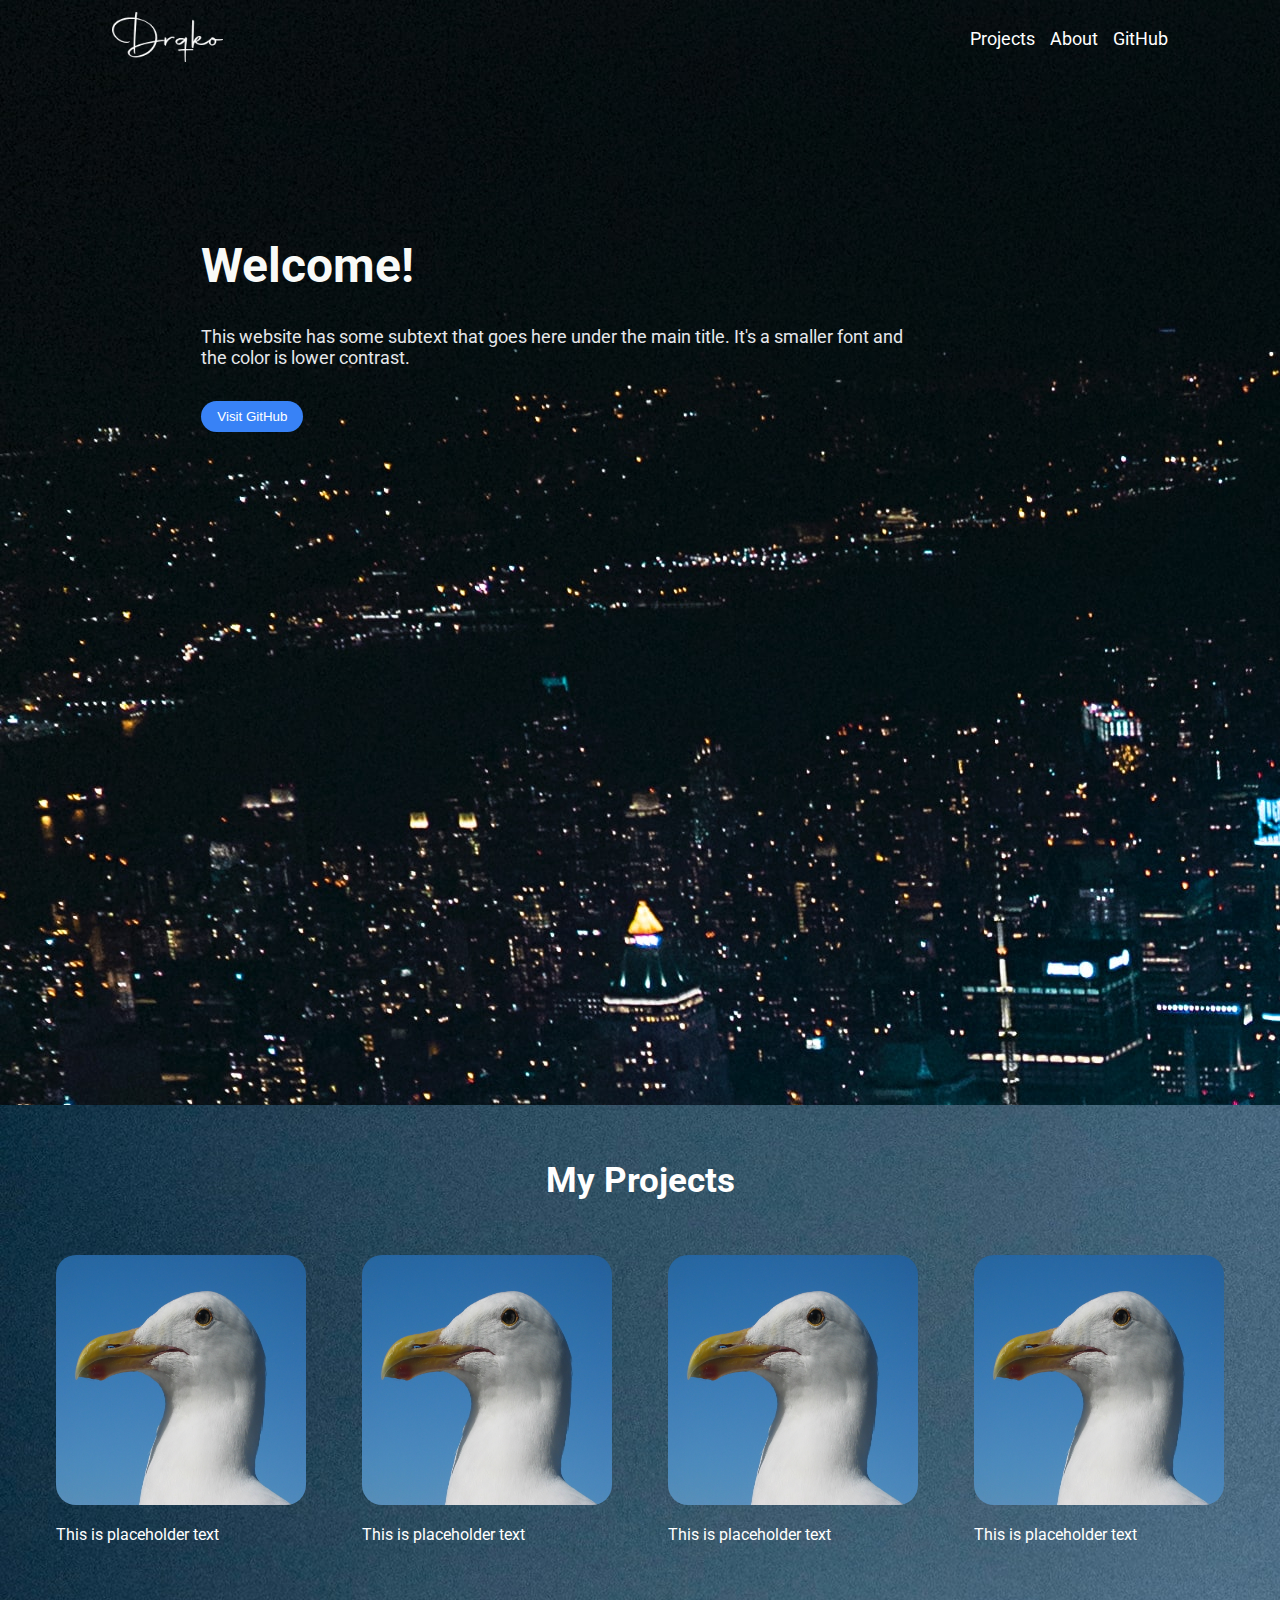
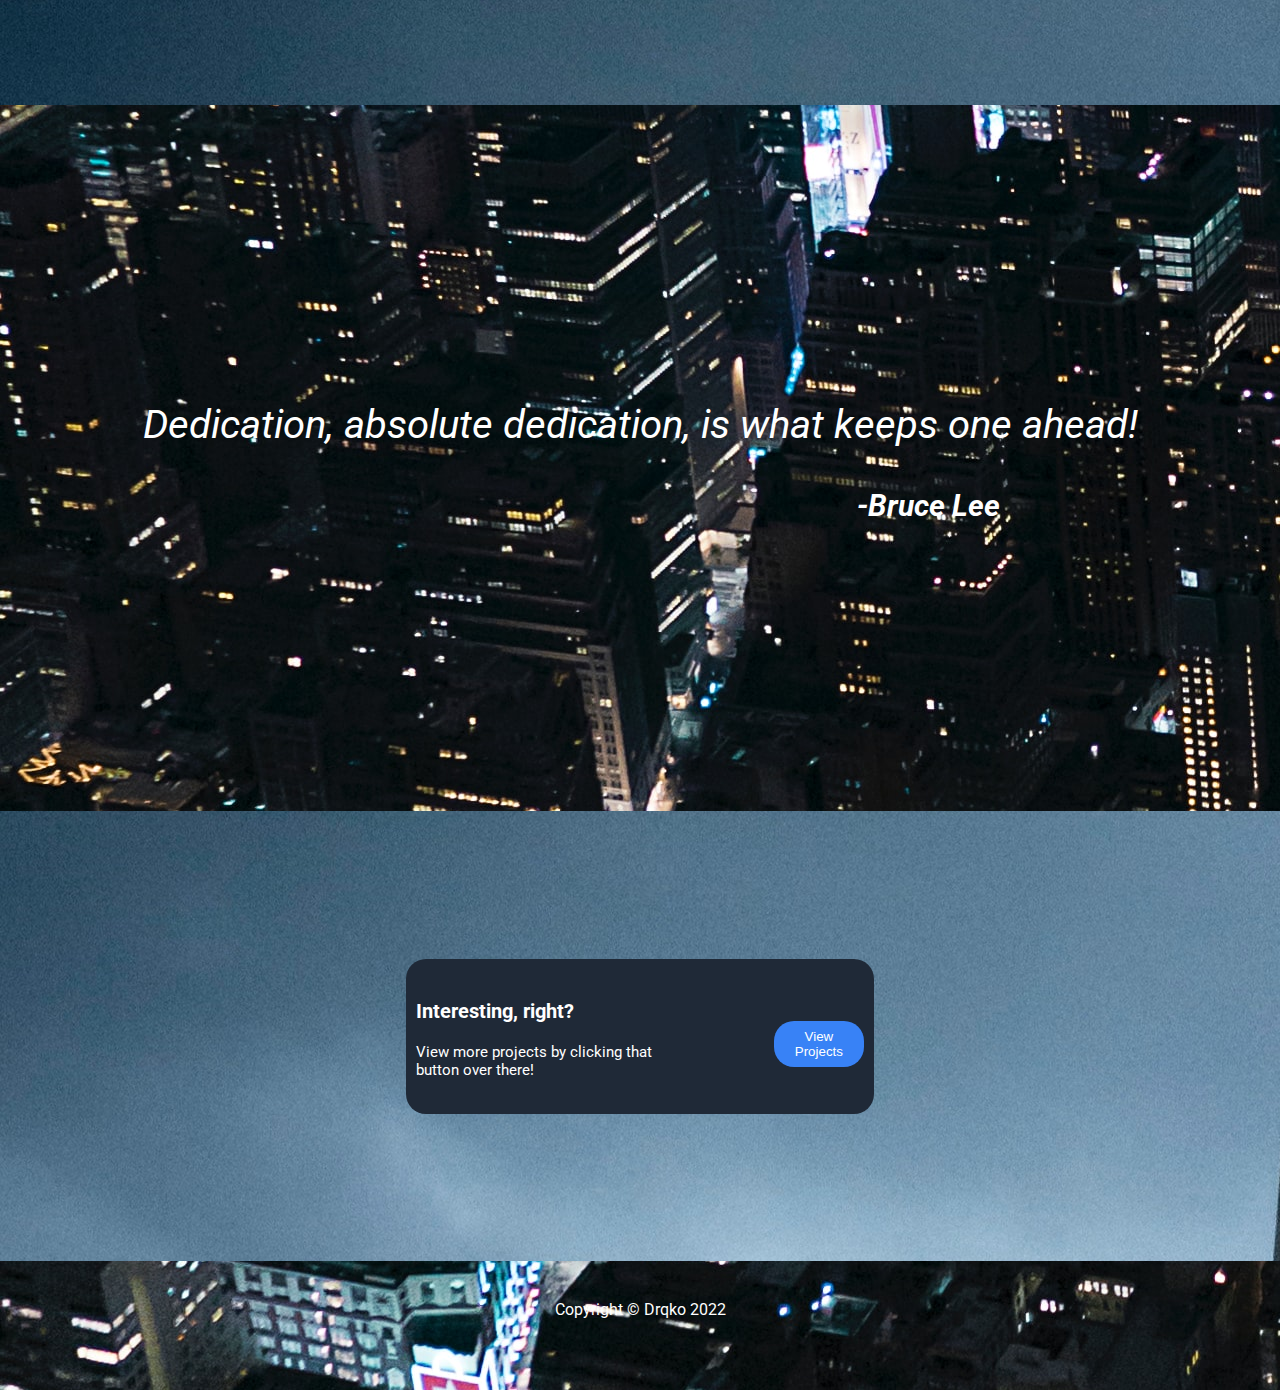
<file: index.html>
<!DOCTYPE html>
<html lang="en">
<head>
    <meta charset="UTF-8">
    <meta http-equiv="X-UA-Compatible" content="IE=edge">
    <meta name="viewport" content="width=device-width, initial-scale=1.0">
    <title>Drqko's Portfolio | Home</title>
    <link rel="stylesheet" href="style.css">
    <link rel="icon" type="image/png" href="images/icon.png">
</head>
<body>
    <header>
        <div class="left">
            <a href="">
                <img src="images/logo.png" href="/index.html" height="50" width="auto">
            </a>
        </div>
        <ul class="links">
            <li><a href="projects.html">Projects</a></li>
            <li><a href="">About</a></li>
            <li><a href="https://github.com/drqko">GitHub</a></li>
        </ul>
    </header>

    <div class="content">
        <div>
            <h1 class="hero-main">Welcome!</h1>
            <p class="hero-second">This website has some subtext that goes here under the main title. It's a smaller font and the color is lower contrast.</p>
            <button class="blue-button"><a href="https://github.com/drqko">Visit GitHub</a></button>
        </div>
    </div>

    <div class="information-section">
        <h2 class="cards-title">My Projects</h2>
        <div class="cards">
            <div class="card">
                <img class="card-img" src="images/card1.jpg">
                <p class="card-text">This is placeholder text</p>
            </div>
            <div class="card">
                <img class="card-img" src="images/card2.jpg">
                <p>This is placeholder text</p>
            </div>
            <div class="card">
                <img class="card-img" src="images/card3.jpg">
                <p>This is placeholder text</p>
            </div>
            <div class="card">
                <img class="card-img" src="images/card4.jpg">
                <p>This is placeholder text</p>
            </div>
        </div>
    </div>

    <div class="quote-section">
        <p>Dedication, absolute dedication, is what keeps one ahead!</p>
        <p class="author">-Bruce Lee</p>
    </div>

    <div class="call-to-action-section">
        <div class="call-to-action-inside">
            <div class="call-to-action-text">
                <p class="call-to-action">Interesting, right?</p>
                <p class="call-to-action-sub">View more projects by clicking that button over there!</p>
            </div>
        <button class="blue-button"><a href="projects.html">View Projects</a></button>
        </div>
    </div>

    <footer>
        <p>Copyright © Drqko 2022</p>
    </footer>
</body>
</html>
</file>
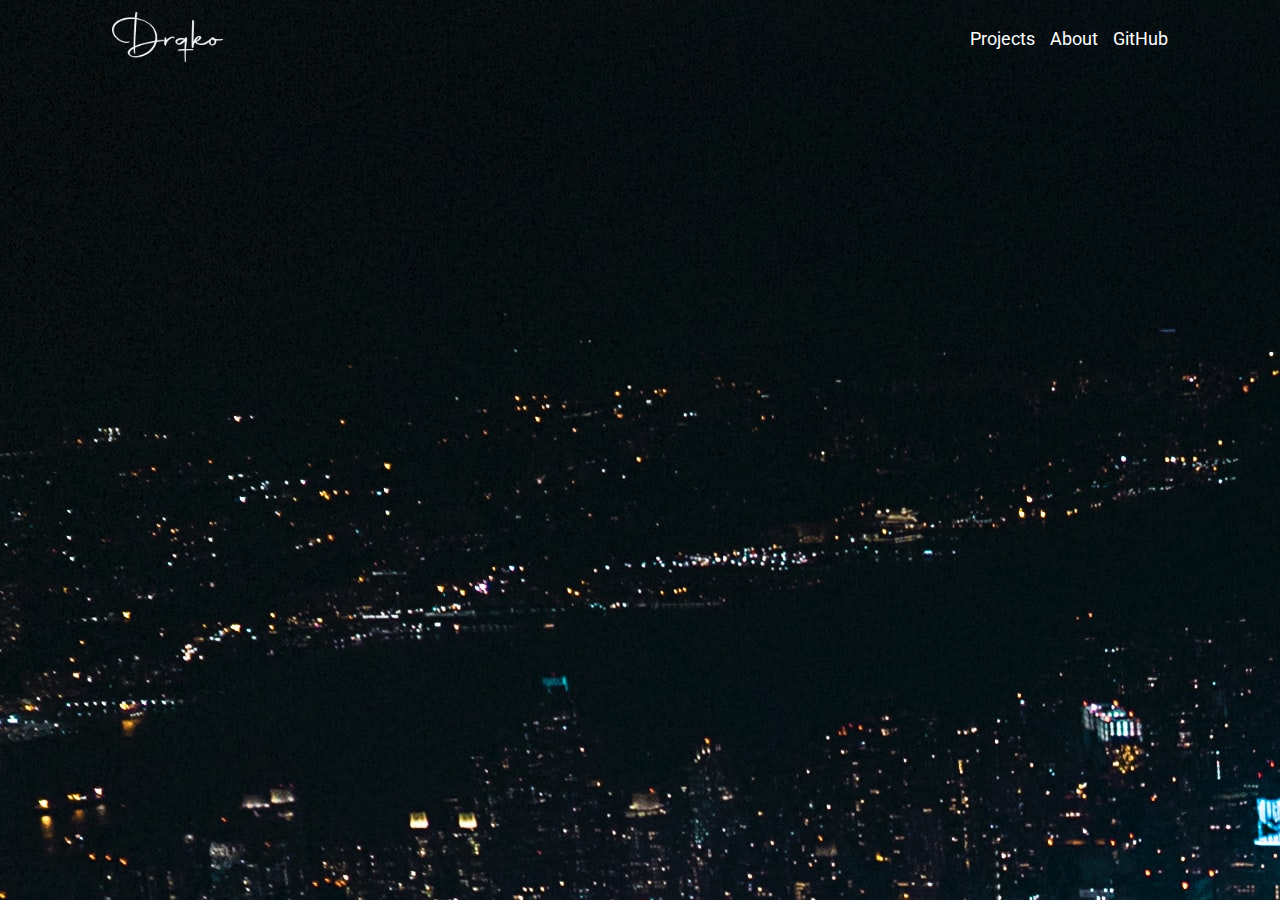
<file: projects.html>
<!DOCTYPE html>
<html lang="en">
<head>
    <meta charset="UTF-8">
    <meta http-equiv="X-UA-Compatible" content="IE=edge">
    <meta name="viewport" content="width=device-width, initial-scale=1.0">
    <title>Drqko's Portfolio | Projects</title>
    <link rel="stylesheet" href="style.css">
    <link rel="icon" type="image/png" href="images/icon.png">
</head>
<body>
    <header>
        <div class="left">
            <a href="index.html">
                <img src="images/logo.png" href="/index.html" height="50" width="auto">
            </a>
        </div>
        <ul class="links">
            <li><a href="">Projects</a></li>
            <li><a href="">About</a></li>
            <li><a href="https://github.com/drqko">GitHub</a></li>
        </ul>
    </header>

</body>
</html>
</file>
<file: style.css>
@import url('https://fonts.googleapis.com/css2?family=Roboto&display=swap');
body {
    font-family: roboto, sans-serif; 
    background: url(images/background.jpg) fixed no-repeat;
    text-decoration: none;
    margin: 0px;
    padding: 0px;
}
header {
    display: flex;
    justify-content: space-around;
    align-items: center;
    padding: 10px;
    gap: 40%;
}
.title {
    font-size: 24px;
    color: #F9FAF8;
    font-weight: bold;
}
a, a:visited, a:active, a:link {
    color: inherit;
    text-decoration: none;
}
ul {
    list-style-type: none;
    display: flex;
    gap: 15px;
}
.links {
    font-size: 18px;
    color: white;
}
.content{
    display: flex;
    justify-content: space-between;
    align-items: auto;
    height: 100vh;
    margin-top: 10%;
    overflow: hidden;
}
.hero-main {
    font-size: 48px;
    font-weight: bolder;
    color: #F9FAF8;
    display: flex;
    flex-flow: column wrap;
    flex: 1;
    margin-left: 22%;
}
.hero-second {
    font-size: 18px;
    color: #E5E7EB;
    word-wrap: break-word;
    margin-left: 22%;
}
.blue-button {
    padding: 8px 16px;
    display: inline-block;
    background-color: #3882F6;
    color: white;
    border-radius: 20px;
    size: 20px;
    border: none;
    margin-top: 15px;
    margin-left: 22%;
    text-decoration: none;
}
.information-section {
    background: url(images/second-background.jpg) no-repeat fixed;
    overflow: hidden;
}
.cards {
    height: 50vh;
    width: 100%;
    display: flex;
    justify-content: space-evenly;
    flex-flow: row wrap;
    border-radius: 10px;
}
.cards-title {
    color: white;
    text-align: center;
    padding: 2%;
    font-size: 35px;
}
.card {
    color: white;
    max-width: 250px;
    transition: ease-in 0.7s;
}
.card-img {
    border-radius: 20px;
    height: 250px;
    width: 250px;
}
.card-img:hover {
    transform:scale(1.1);
}
.quote-section {
    height: 50vh;
    width: 100%;
    font-style: italic;
    color: white;
    font-size: 40px;
    text-align: center;
    margin-top: 20%;
    overflow: hidden;
}
.author {
    margin-left: 45%;
    font-weight: bold;
    font-size: 30px;
}
.call-to-action-section {
    height: 50vh;
    background: url(images/second-background.jpg) no-repeat fixed;
    display: flex;
    justify-content: center;
    align-items: center;
}
.call-to-action-inside {
    border-radius: 20px;
    background-color: #1F2937;
    height: 30%;
    width: 35%;
    display: flex;
    justify-content: center;
    align-items: center;
    padding: 10px;
    overflow: hidden;
}
.call-to-action {
    color: white;
    font-weight: bold;
    font-size: 20px;
}
.call-to-action-sub {
    color: white;
    font-size: 15px;
}
footer {
    width: 100%;
    text-align: center;
    color: white;
    height: 10vh;
    margin-top: 3%;
}
Button:hover{
    transition: 0.2s ease-in;
    background-color: #005ff7;
}
a:hover {
    transition: 0.2s ease-in;
    color: gray;
}
</file>
